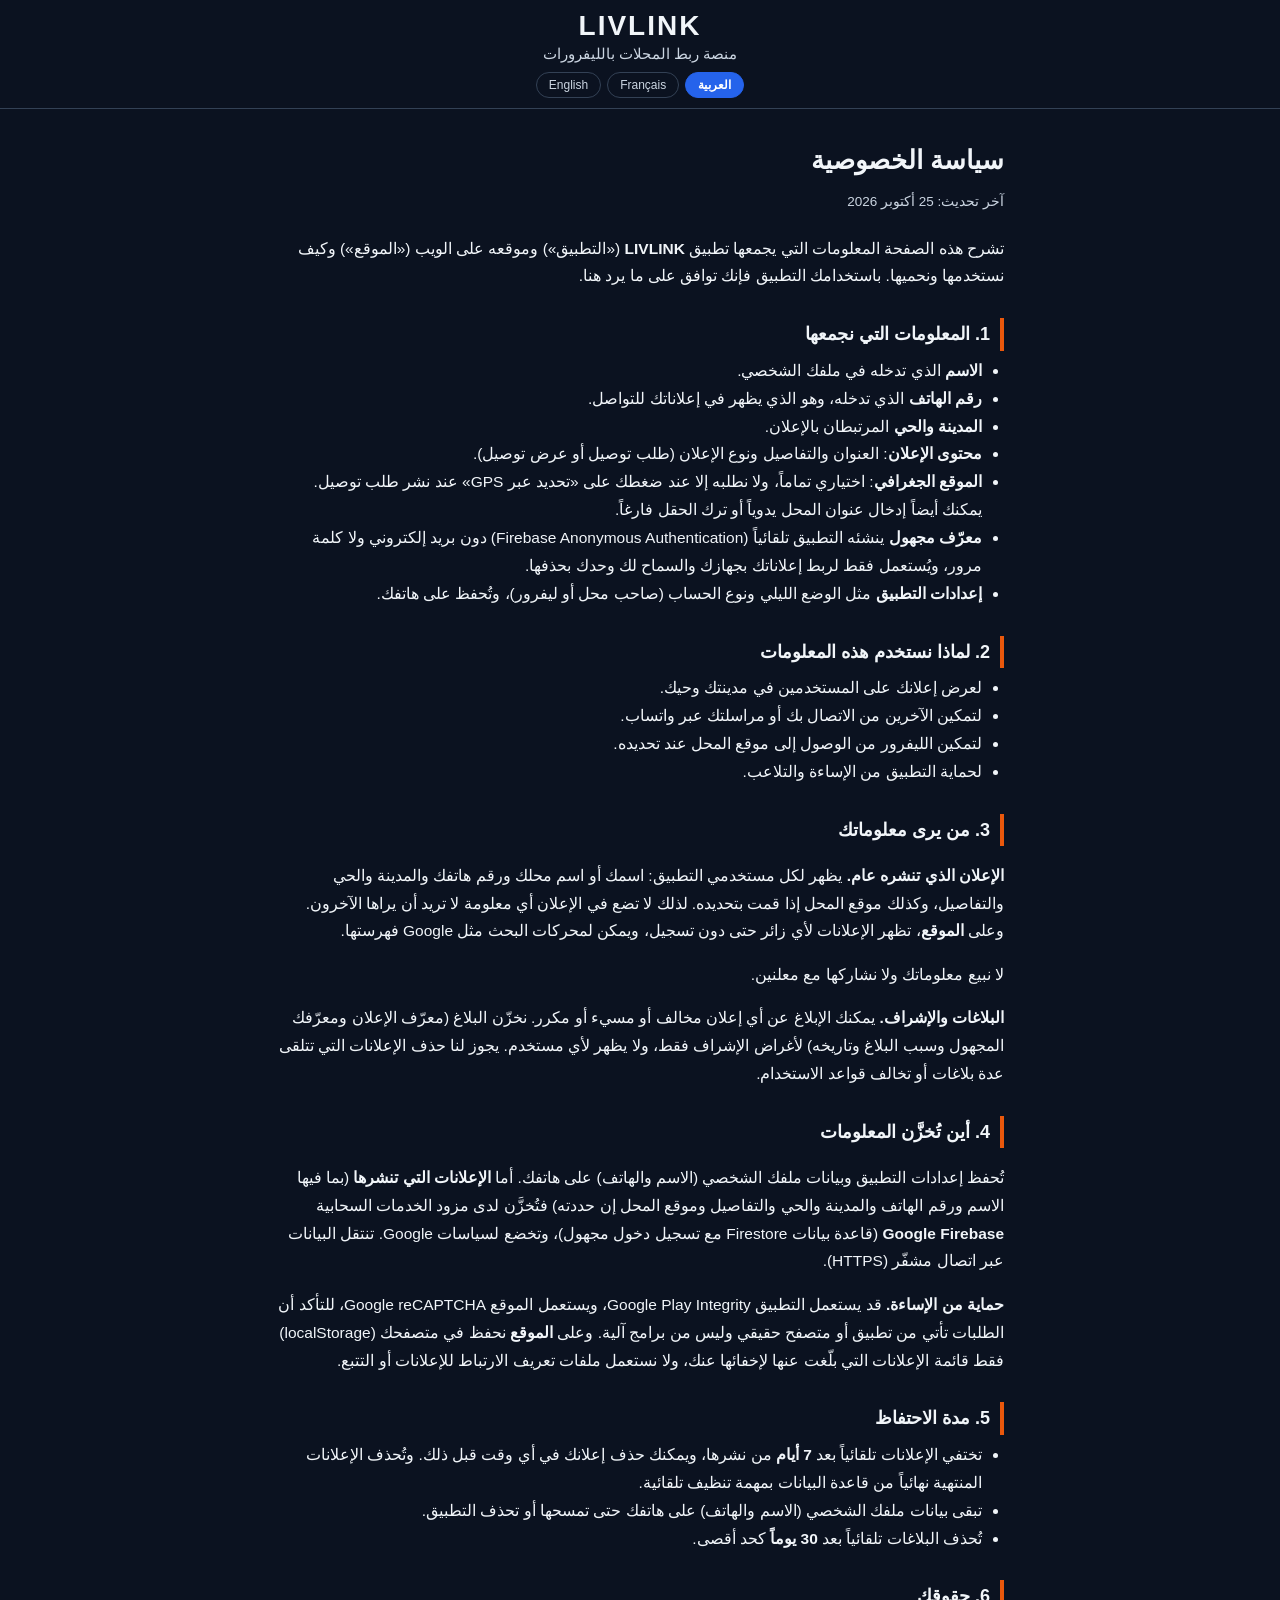
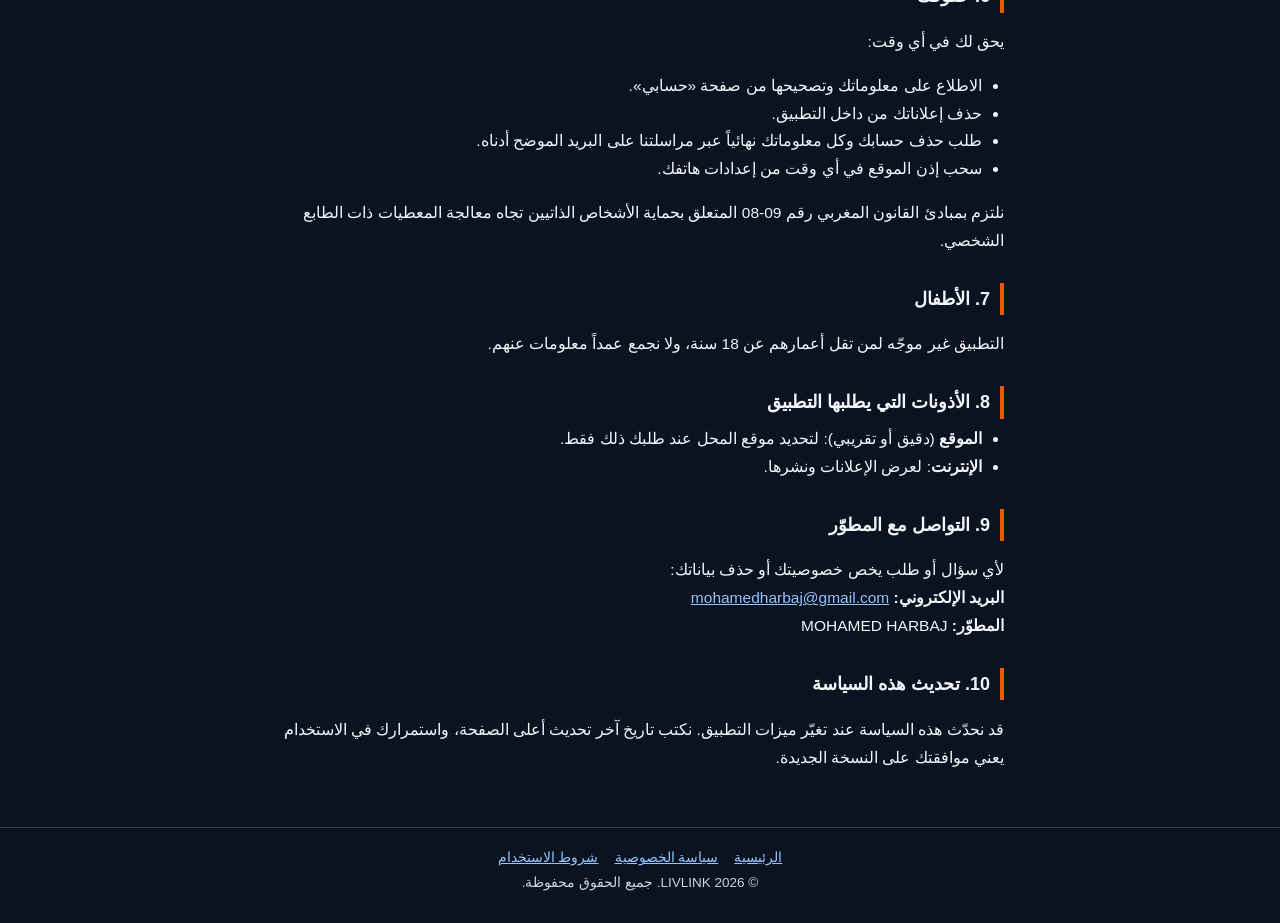
<file: privacy.html>
<!doctype html>
<html lang="ar" dir="rtl">
<head>
  <meta charset="utf-8">
  <meta name="viewport" content="width=device-width, initial-scale=1">
  <meta name="theme-color" content="#0b1220">
  <title>سياسة الخصوصية – LIVLINK</title>
  <meta name="description" content="سياسة الخصوصية لتطبيق LIVLINK: ما المعلومات التي نجمعها ولماذا وكيف نحميها.">
  <link rel="icon" href="logo.png">
  <link rel="alternate" hreflang="ar" href="https://livlink-ma.pages.dev/privacy.html">
  <link rel="alternate" hreflang="fr" href="https://livlink-ma.pages.dev/privacy-fr.html">
  <link rel="alternate" hreflang="en" href="https://livlink-ma.pages.dev/privacy-en.html">
  <link rel="alternate" hreflang="x-default" href="https://livlink-ma.pages.dev/privacy.html">
  <link rel="canonical" href="https://livlink-ma.pages.dev/privacy.html">
  <meta property="og:type" content="website">
  <meta property="og:site_name" content="LIVLINK">
  <meta property="og:title" content="سياسة الخصوصية – LIVLINK">
  <meta property="og:description" content="سياسة الخصوصية لتطبيق LIVLINK: ما المعلومات التي نجمعها ولماذا وكيف نحميها.">
  <meta property="og:url" content="https://livlink-ma.pages.dev/privacy.html">
  <meta property="og:image" content="https://livlink-ma.pages.dev/logo.png">
  <meta property="og:locale" content="ar_MA">
  <meta name="twitter:card" content="summary">
  <link rel="stylesheet" href="style.css">
</head>
<body>
<header class="center-head">
  <div class="wrap bar">
    <a class="brand" href="index.html">
      <span><b>LIVLINK</b><small>منصة ربط المحلات بالليفرورات</small></span>
    </a>
    <nav class="langs" aria-label="Language"><a href="privacy.html" class="on" aria-current="true" lang="ar">العربية</a><a href="privacy-fr.html" lang="fr">Français</a><a href="privacy-en.html" lang="en">English</a></nav>
  </div>
</header>

<main class="wrap doc">
  <h1>سياسة الخصوصية</h1>
  <div class="meta">آخر تحديث: 25 أكتوبر 2026</div>

  <p>تشرح هذه الصفحة المعلومات التي يجمعها تطبيق <b>LIVLINK</b> («التطبيق») وموقعه على الويب («الموقع») وكيف نستخدمها ونحميها. باستخدامك التطبيق فإنك توافق على ما يرد هنا.</p>

  <h2>1. المعلومات التي نجمعها</h2>
  <ul>
    <li><b>الاسم</b> الذي تدخله في ملفك الشخصي.</li>
    <li><b>رقم الهاتف</b> الذي تدخله، وهو الذي يظهر في إعلاناتك للتواصل.</li>
    <li><b>المدينة والحي</b> المرتبطان بالإعلان.</li>
    <li><b>محتوى الإعلان</b>: العنوان والتفاصيل ونوع الإعلان (طلب توصيل أو عرض توصيل).</li>
    <li><b>الموقع الجغرافي</b>: اختياري تماماً، ولا نطلبه إلا عند ضغطك على «تحديد عبر GPS» عند نشر طلب توصيل. يمكنك أيضاً إدخال عنوان المحل يدوياً أو ترك الحقل فارغاً.</li>
    <li><b>معرّف مجهول</b> ينشئه التطبيق تلقائياً (Firebase Anonymous Authentication) دون بريد إلكتروني ولا كلمة مرور، ويُستعمل فقط لربط إعلاناتك بجهازك والسماح لك وحدك بحذفها.</li>
    <li><b>إعدادات التطبيق</b> مثل الوضع الليلي ونوع الحساب (صاحب محل أو ليفرور)، وتُحفظ على هاتفك.</li>
  </ul>

  <h2>2. لماذا نستخدم هذه المعلومات</h2>
  <ul>
    <li>لعرض إعلانك على المستخدمين في مدينتك وحيك.</li>
    <li>لتمكين الآخرين من الاتصال بك أو مراسلتك عبر واتساب.</li>
    <li>لتمكين الليفرور من الوصول إلى موقع المحل عند تحديده.</li>
    <li>لحماية التطبيق من الإساءة والتلاعب.</li>
  </ul>

  <h2>3. من يرى معلوماتك</h2>
  <p><b>الإعلان الذي تنشره عام.</b> يظهر لكل مستخدمي التطبيق: اسمك أو اسم محلك ورقم هاتفك والمدينة والحي والتفاصيل، وكذلك موقع المحل إذا قمت بتحديده. لذلك لا تضع في الإعلان أي معلومة لا تريد أن يراها الآخرون. وعلى <b>الموقع</b>، تظهر الإعلانات لأي زائر حتى دون تسجيل، ويمكن لمحركات البحث مثل Google فهرستها.</p>
  <p>لا نبيع معلوماتك ولا نشاركها مع معلنين.</p>
  <p><b>البلاغات والإشراف.</b> يمكنك الإبلاغ عن أي إعلان مخالف أو مسيء أو مكرر. نخزّن البلاغ (معرّف الإعلان ومعرّفك المجهول وسبب البلاغ وتاريخه) لأغراض الإشراف فقط، ولا يظهر لأي مستخدم. يجوز لنا حذف الإعلانات التي تتلقى عدة بلاغات أو تخالف قواعد الاستخدام.</p>

  <h2>4. أين تُخزَّن المعلومات</h2>
  <p>تُحفظ إعدادات التطبيق وبيانات ملفك الشخصي (الاسم والهاتف) على هاتفك. أما <b>الإعلانات التي تنشرها</b> (بما فيها الاسم ورقم الهاتف والمدينة والحي والتفاصيل وموقع المحل إن حددته) فتُخزَّن لدى مزود الخدمات السحابية <b>Google Firebase</b> (قاعدة بيانات Firestore مع تسجيل دخول مجهول)، وتخضع لسياسات Google. تنتقل البيانات عبر اتصال مشفّر (HTTPS).</p>

  <p><b>حماية من الإساءة.</b> قد يستعمل التطبيق Google Play Integrity، ويستعمل الموقع Google reCAPTCHA، للتأكد أن الطلبات تأتي من تطبيق أو متصفح حقيقي وليس من برامج آلية. وعلى <b>الموقع</b> نحفظ في متصفحك (localStorage) فقط قائمة الإعلانات التي بلّغت عنها لإخفائها عنك، ولا نستعمل ملفات تعريف الارتباط للإعلانات أو التتبع.</p>

  <h2>5. مدة الاحتفاظ</h2>
  <ul>
    <li>تختفي الإعلانات تلقائياً بعد <b>7 أيام</b> من نشرها، ويمكنك حذف إعلانك في أي وقت قبل ذلك. وتُحذف الإعلانات المنتهية نهائياً من قاعدة البيانات بمهمة تنظيف تلقائية.</li>
    <li>تبقى بيانات ملفك الشخصي (الاسم والهاتف) على هاتفك حتى تمسحها أو تحذف التطبيق.</li>
    <li>تُحذف البلاغات تلقائياً بعد <b>30 يوماً</b> كحد أقصى.</li>
  </ul>

  <h2>6. حقوقك</h2>
  <p>يحق لك في أي وقت:</p>
  <ul>
    <li>الاطلاع على معلوماتك وتصحيحها من صفحة «حسابي».</li>
    <li>حذف إعلاناتك من داخل التطبيق.</li>
    <li>طلب حذف حسابك وكل معلوماتك نهائياً عبر مراسلتنا على البريد الموضح أدناه.</li>
    <li>سحب إذن الموقع في أي وقت من إعدادات هاتفك.</li>
  </ul>
  <p>نلتزم بمبادئ القانون المغربي رقم 09-08 المتعلق بحماية الأشخاص الذاتيين تجاه معالجة المعطيات ذات الطابع الشخصي.</p>

  <h2>7. الأطفال</h2>
  <p>التطبيق غير موجّه لمن تقل أعمارهم عن 18 سنة، ولا نجمع عمداً معلومات عنهم.</p>

  <h2>8. الأذونات التي يطلبها التطبيق</h2>
  <ul>
    <li><b>الموقع</b> (دقيق أو تقريبي): لتحديد موقع المحل عند طلبك ذلك فقط.</li>
    <li><b>الإنترنت</b>: لعرض الإعلانات ونشرها.</li>
  </ul>

  <h2>9. التواصل مع المطوّر</h2>
  <p>لأي سؤال أو طلب يخص خصوصيتك أو حذف بياناتك:<br><b>البريد الإلكتروني:</b> <a href="mailto:mohamedharbaj@gmail.com">mohamedharbaj@gmail.com</a><br><b>المطوّر:</b> MOHAMED HARBAJ</p>

  <h2>10. تحديث هذه السياسة</h2>
  <p>قد نحدّث هذه السياسة عند تغيّر ميزات التطبيق. نكتب تاريخ آخر تحديث أعلى الصفحة، واستمرارك في الاستخدام يعني موافقتك على النسخة الجديدة.</p>
</main>

<footer>
  <div class="wrap">
    <a href="index.html">الرئيسية</a><a href="privacy.html">سياسة الخصوصية</a><a href="terms.html">شروط الاستخدام</a>
    <div>© 2026 LIVLINK. جميع الحقوق محفوظة.</div>
    
  </div>
</footer>

</body>
</html>
</file>
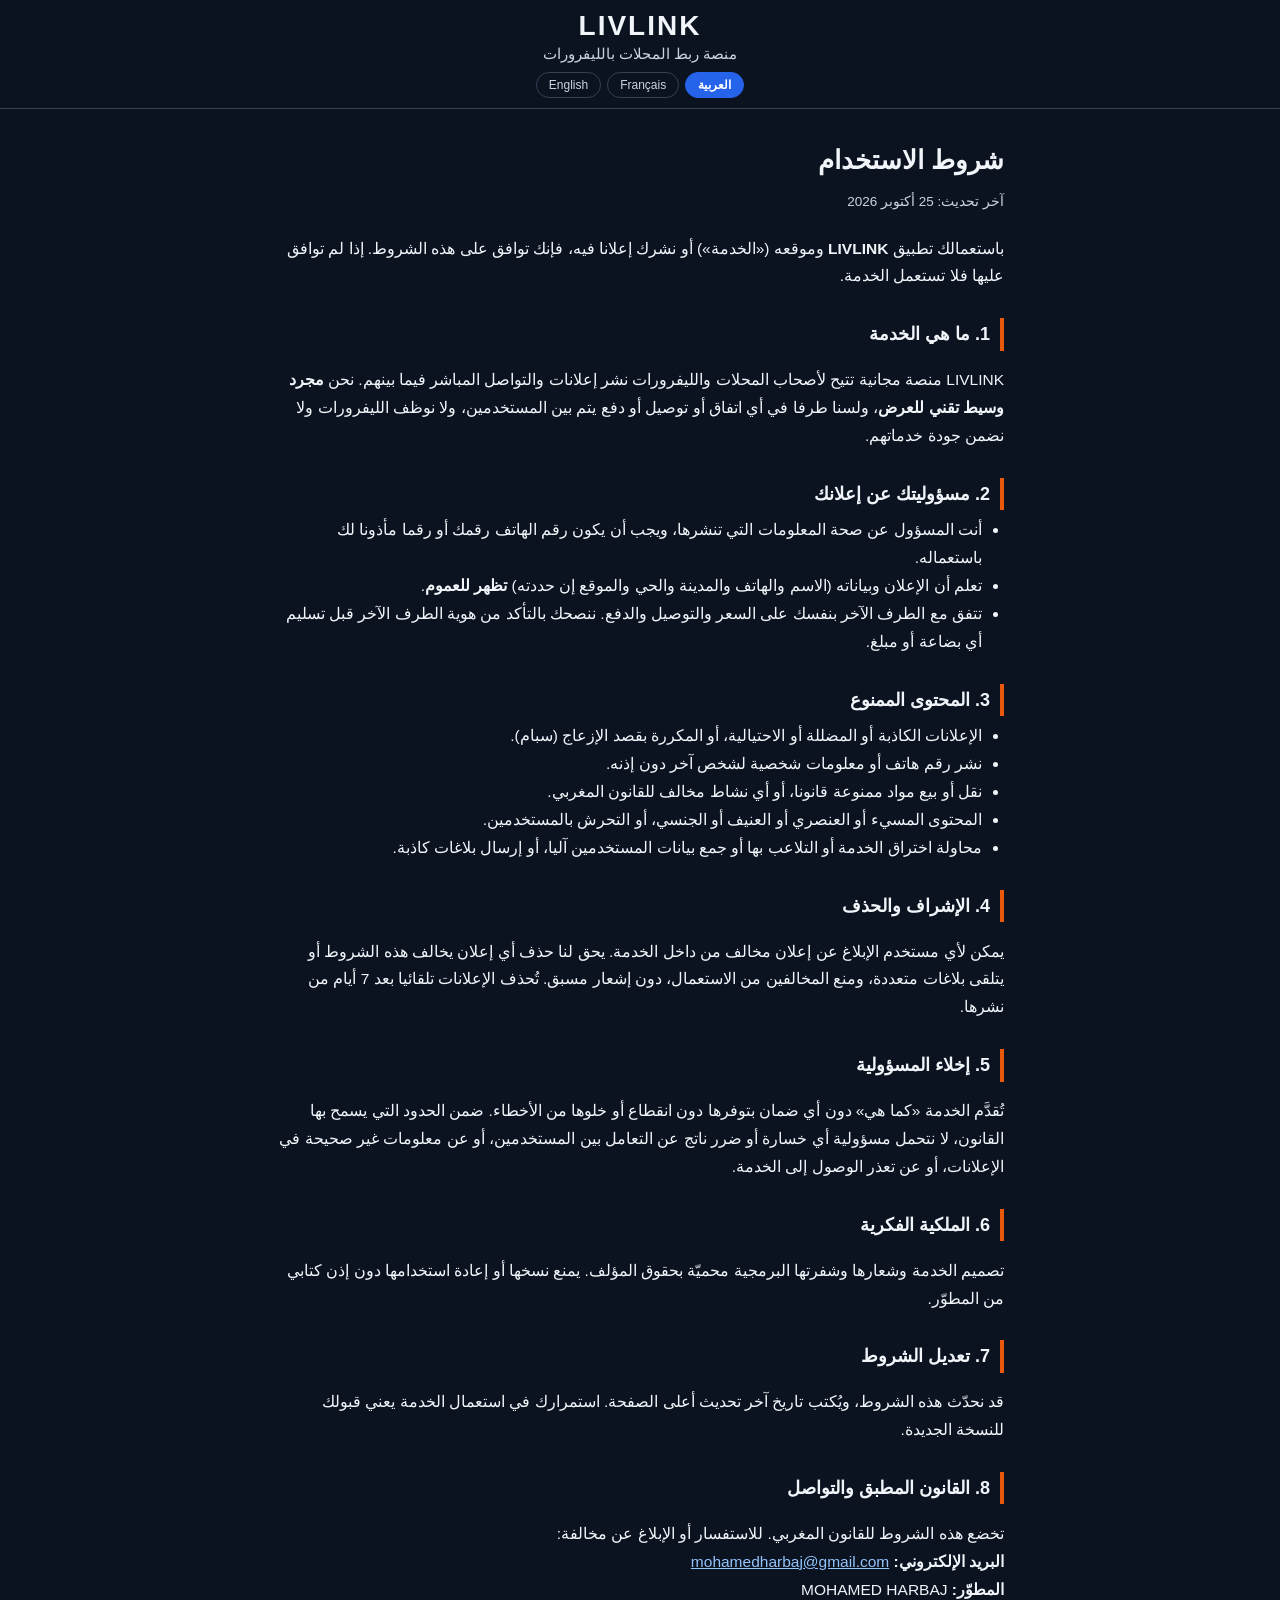
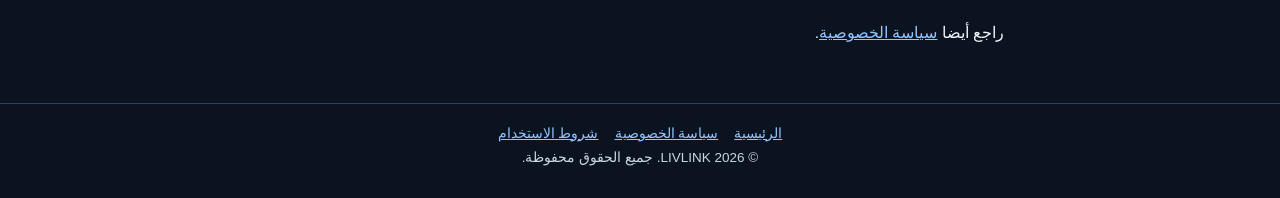
<file: terms.html>
<!doctype html>
<html lang="ar" dir="rtl">
<head>
  <meta charset="utf-8">
  <meta name="viewport" content="width=device-width, initial-scale=1">
  <meta name="theme-color" content="#0b1220">
  <title>شروط الاستخدام – LIVLINK</title>
  <meta name="description" content="شروط استخدام تطبيق وموقع LIVLINK.">
  <link rel="icon" href="logo.png">
  <link rel="alternate" hreflang="ar" href="https://livlink-ma.pages.dev/terms.html">
  <link rel="alternate" hreflang="fr" href="https://livlink-ma.pages.dev/terms-fr.html">
  <link rel="alternate" hreflang="en" href="https://livlink-ma.pages.dev/terms-en.html">
  <link rel="alternate" hreflang="x-default" href="https://livlink-ma.pages.dev/terms.html">
  <link rel="canonical" href="https://livlink-ma.pages.dev/terms.html">
  <meta property="og:type" content="website">
  <meta property="og:site_name" content="LIVLINK">
  <meta property="og:title" content="شروط الاستخدام – LIVLINK">
  <meta property="og:description" content="شروط استخدام تطبيق وموقع LIVLINK.">
  <meta property="og:url" content="https://livlink-ma.pages.dev/terms.html">
  <meta property="og:image" content="https://livlink-ma.pages.dev/logo.png">
  <meta property="og:locale" content="ar_MA">
  <meta name="twitter:card" content="summary">
  <link rel="stylesheet" href="style.css">
</head>
<body>
<header class="center-head">
  <div class="wrap bar">
    <a class="brand" href="index.html">
      <span><b>LIVLINK</b><small>منصة ربط المحلات بالليفرورات</small></span>
    </a>
    <nav class="langs" aria-label="Language"><a href="terms.html" class="on" aria-current="true" lang="ar">العربية</a><a href="terms-fr.html" lang="fr">Français</a><a href="terms-en.html" lang="en">English</a></nav>
  </div>
</header>

<main class="wrap doc">
  <h1>شروط الاستخدام</h1>
  <div class="meta">آخر تحديث: 25 أكتوبر 2026</div>

  <p>باستعمالك تطبيق <b>LIVLINK</b> وموقعه («الخدمة») أو نشرك إعلانا فيه، فإنك توافق على هذه الشروط. إذا لم توافق عليها فلا تستعمل الخدمة.</p>

  <h2>1. ما هي الخدمة</h2>
  <p>LIVLINK منصة مجانية تتيح لأصحاب المحلات والليفرورات نشر إعلانات والتواصل المباشر فيما بينهم. نحن <b>مجرد وسيط تقني للعرض</b>، ولسنا طرفا في أي اتفاق أو توصيل أو دفع يتم بين المستخدمين، ولا نوظف الليفرورات ولا نضمن جودة خدماتهم.</p>

  <h2>2. مسؤوليتك عن إعلانك</h2>
  <ul>
    <li>أنت المسؤول عن صحة المعلومات التي تنشرها، ويجب أن يكون رقم الهاتف رقمك أو رقما مأذونا لك باستعماله.</li>
    <li>تعلم أن الإعلان وبياناته (الاسم والهاتف والمدينة والحي والموقع إن حددته) <b>تظهر للعموم</b>.</li>
    <li>تتفق مع الطرف الآخر بنفسك على السعر والتوصيل والدفع. ننصحك بالتأكد من هوية الطرف الآخر قبل تسليم أي بضاعة أو مبلغ.</li>
  </ul>

  <h2>3. المحتوى الممنوع</h2>
  <ul>
    <li>الإعلانات الكاذبة أو المضللة أو الاحتيالية، أو المكررة بقصد الإزعاج (سبام).</li>
    <li>نشر رقم هاتف أو معلومات شخصية لشخص آخر دون إذنه.</li>
    <li>نقل أو بيع مواد ممنوعة قانونا، أو أي نشاط مخالف للقانون المغربي.</li>
    <li>المحتوى المسيء أو العنصري أو العنيف أو الجنسي، أو التحرش بالمستخدمين.</li>
    <li>محاولة اختراق الخدمة أو التلاعب بها أو جمع بيانات المستخدمين آليا، أو إرسال بلاغات كاذبة.</li>
  </ul>

  <h2>4. الإشراف والحذف</h2>
  <p>يمكن لأي مستخدم الإبلاغ عن إعلان مخالف من داخل الخدمة. يحق لنا حذف أي إعلان يخالف هذه الشروط أو يتلقى بلاغات متعددة، ومنع المخالفين من الاستعمال، دون إشعار مسبق. تُحذف الإعلانات تلقائيا بعد 7 أيام من نشرها.</p>

  <h2>5. إخلاء المسؤولية</h2>
  <p>تُقدَّم الخدمة «كما هي» دون أي ضمان بتوفرها دون انقطاع أو خلوها من الأخطاء. ضمن الحدود التي يسمح بها القانون، لا نتحمل مسؤولية أي خسارة أو ضرر ناتج عن التعامل بين المستخدمين، أو عن معلومات غير صحيحة في الإعلانات، أو عن تعذر الوصول إلى الخدمة.</p>

  <h2>6. الملكية الفكرية</h2>
  <p>تصميم الخدمة وشعارها وشفرتها البرمجية محميّة بحقوق المؤلف. يمنع نسخها أو إعادة استخدامها دون إذن كتابي من المطوّر.</p>

  <h2>7. تعديل الشروط</h2>
  <p>قد نحدّث هذه الشروط، ويُكتب تاريخ آخر تحديث أعلى الصفحة. استمرارك في استعمال الخدمة يعني قبولك للنسخة الجديدة.</p>

  <h2>8. القانون المطبق والتواصل</h2>
  <p>تخضع هذه الشروط للقانون المغربي. للاستفسار أو الإبلاغ عن مخالفة:<br><b>البريد الإلكتروني:</b> <a href="mailto:mohamedharbaj@gmail.com">mohamedharbaj@gmail.com</a><br><b>المطوّر:</b> MOHAMED HARBAJ</p>
  <p>راجع أيضا <a href="privacy.html">سياسة الخصوصية</a>.</p>
</main>

<footer>
  <div class="wrap">
    <a href="index.html">الرئيسية</a><a href="privacy.html">سياسة الخصوصية</a><a href="terms.html">شروط الاستخدام</a>
    <div>© 2026 LIVLINK. جميع الحقوق محفوظة.</div>
    
  </div>
</footer>

</body>
</html>
</file>
<file: style.css>
:root {
  --navy: #0b1220;
  --navy-2: #152238;
  --line: #334155;
  --text: #f1f5f9;
  --muted: #cbd5e1;
  --blue: #2563eb;
  --orange: #ea580c;
}

* { box-sizing: border-box; }

html { scroll-behavior: smooth; }

body {
  margin: 0;
  background: var(--navy);
  color: var(--text);
  font-family: "Segoe UI", Tahoma, "Noto Sans Arabic", Arial, sans-serif;
  line-height: 1.8;
  -webkit-text-size-adjust: 100%;
}

a { color: #93c5fd; }

.wrap {
  width: 100%;
  max-width: 760px;
  margin: 0 auto;
  padding: 0 16px;
}

/* ---------- header ---------- */
header {
  border-bottom: 1px solid var(--line);
  background: var(--navy);
}
.brand {
  display: flex;
  align-items: center;
  gap: 12px;
  padding: 14px 0;
  text-decoration: none;
  color: var(--text);
}
.brand img {
  width: 48px;
  height: 48px;
  border-radius: 14px;
  border: 1.5px solid transparent;
  background:
    linear-gradient(var(--navy), var(--navy)) padding-box,
    linear-gradient(135deg, var(--blue), var(--orange)) border-box;
}
.brand b { font-size: 20px; letter-spacing: 1.5px; }
.brand small { display: block; font-size: 12.5px; color: var(--muted); letter-spacing: 0; }

/* ---------- hero ---------- */
.hero { text-align: center; padding: 48px 0 32px; }
.hero img.big {
  width: 120px;
  height: 120px;
  border-radius: 28px;
  border: 2px solid transparent;
  background:
    linear-gradient(var(--navy), var(--navy)) padding-box,
    linear-gradient(135deg, var(--blue), var(--orange)) border-box;
}
.hero h1 { font-size: 28px; margin: 18px 0 8px; line-height: 1.4; }
.hero p { color: var(--muted); margin: 0 auto 22px; max-width: 520px; font-size: 16px; }

.btn {
  display: inline-block;
  padding: 12px 26px;
  border-radius: 12px;
  font-weight: 700;
  font-size: 15px;
  text-decoration: none;
  color: #fff;
  background: var(--blue);
}
.btn.soon {
  background: var(--navy-2);
  border: 1px solid var(--line);
  color: var(--muted);
  cursor: default;
}

/* ---------- features ---------- */
.features {
  display: grid;
  grid-template-columns: 1fr;
  gap: 12px;
  padding: 8px 0 32px;
}
@media (min-width: 560px) { .features { grid-template-columns: 1fr 1fr; } }
.card {
  background: var(--navy-2);
  border: 1px solid var(--line);
  border-radius: 16px;
  padding: 16px 18px;
}
.card h3 { margin: 0 0 4px; font-size: 16px; }
.card p { margin: 0; color: var(--muted); font-size: 14.5px; }

/* ---------- policy ---------- */
.doc { padding: 28px 16px 40px; }
.doc h1 { font-size: 26px; margin: 0 0 6px; }
.doc .meta { color: var(--muted); font-size: 13.5px; margin-bottom: 20px; }
.doc h2 {
  font-size: 18px;
  margin: 28px 0 6px;
  padding-inline-start: 10px;
  border-inline-start: 4px solid var(--orange);
}
.doc p, .doc li { color: var(--text); font-size: 15.5px; }
.doc ul { padding-inline-start: 22px; margin: 6px 0; }
.note {
  background: var(--navy-2);
  border: 1px solid var(--line);
  border-radius: 12px;
  padding: 12px 16px;
  color: var(--muted);
  font-size: 14.5px;
}

/* ---------- footer ---------- */
footer {
  border-top: 1px solid var(--line);
  padding: 18px 0 28px;
  text-align: center;
  color: var(--muted);
  font-size: 13.5px;
}
footer a { margin: 0 8px; }

/* ---------- language switcher ---------- */
.bar { display: flex; align-items: center; justify-content: space-between; gap: 12px; flex-wrap: wrap; }
.langs { display: flex; gap: 6px; }
.langs a {
  font-size: 13px;
  text-decoration: none;
  color: var(--muted);
  border: 1px solid var(--line);
  border-radius: 999px;
  padding: 3px 11px;
  line-height: 1.6;
}
.langs a.on { background: var(--blue); border-color: var(--blue); color: #fff; font-weight: 700; }

/* ---------- compact centered header (same look as the Arabic home page) ---------- */
header.center-head .bar {
  flex-direction: column;
  align-items: center;
  justify-content: center;
  gap: 8px;
  padding: 10px 16px;
  text-align: center;
}
header.center-head .brand {
  flex-direction: column;
  align-items: center;
  justify-content: center;
  width: 100%;
  gap: 0;
  padding: 0;
  text-align: center;
}
header.center-head .brand span {
  display: flex;
  flex-direction: column;
  align-items: center;
  gap: 2px;
  width: 100%;
}
header.center-head .brand b { display: block; font-size: 28px; line-height: 1.15; letter-spacing: 2px; margin: 0; }
header.center-head .brand small { display: block; font-size: 15px; line-height: 1.3; margin: 0; }
header.center-head .langs { flex-wrap: nowrap; justify-content: center; width: 100%; }
header.center-head .langs a { font-size: 12px; padding: 4px 12px; line-height: 1.4; }
</file>
